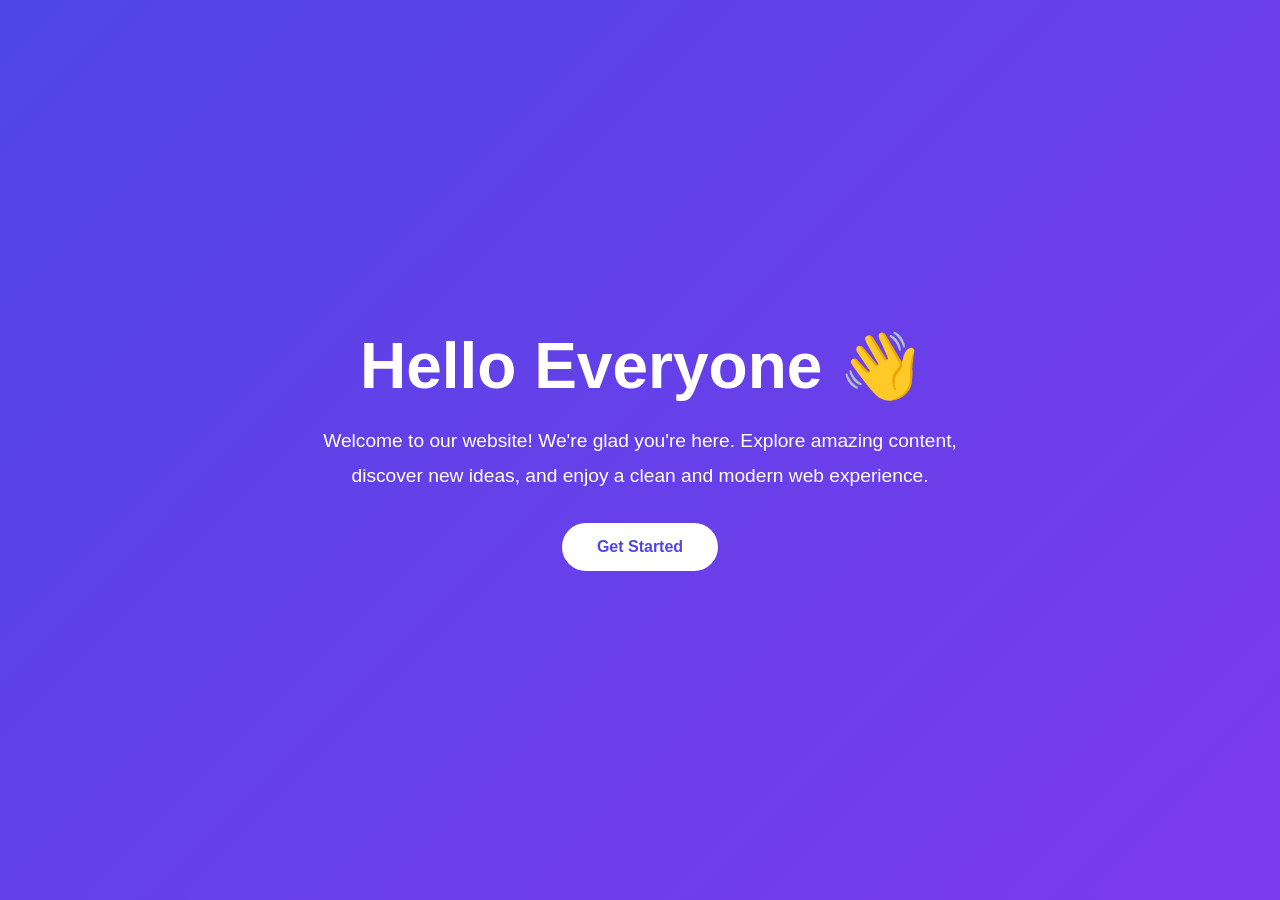
<file: index.html>
<!DOCTYPE html>
<html lang="en">
<head>
    <meta charset="UTF-8">
    <meta name="viewport" content="width=device-width, initial-scale=1.0">
    <title>Hello Everyone</title>

    <style>
        *{
            margin:0;
            padding:0;
            box-sizing:border-box;
            font-family:Arial, Helvetica, sans-serif;
        }

        body{
            background:linear-gradient(135deg,#4f46e5,#7c3aed);
            color:white;
        }

        .hero{
            height:100vh;
            display:flex;
            justify-content:center;
            align-items:center;
            text-align:center;
            padding:20px;
        }

        .content{
            max-width:700px;
        }

        h1{
            font-size:4rem;
            margin-bottom:20px;
        }

        p{
            font-size:1.2rem;
            line-height:1.8;
            margin-bottom:30px;
        }

        .btn{
            display:inline-block;
            padding:15px 35px;
            background:white;
            color:#4f46e5;
            text-decoration:none;
            border-radius:50px;
            font-weight:bold;
            transition:.3s;
        }

        .btn:hover{
            background:#f1f1f1;
            transform:translateY(-3px);
        }
    </style>
</head>
<body>

    <section class="hero">
        <div class="content">
            <h1>Hello Everyone 👋</h1>

            <p>
                Welcome to our website! We're glad you're here.
                Explore amazing content, discover new ideas, and enjoy
                a clean and modern web experience.
            </p>

            <a href="./CSS Animation/index.html" class="btn">Get Started</a>
        </div>
    </section>

</body>
</html>
</file>
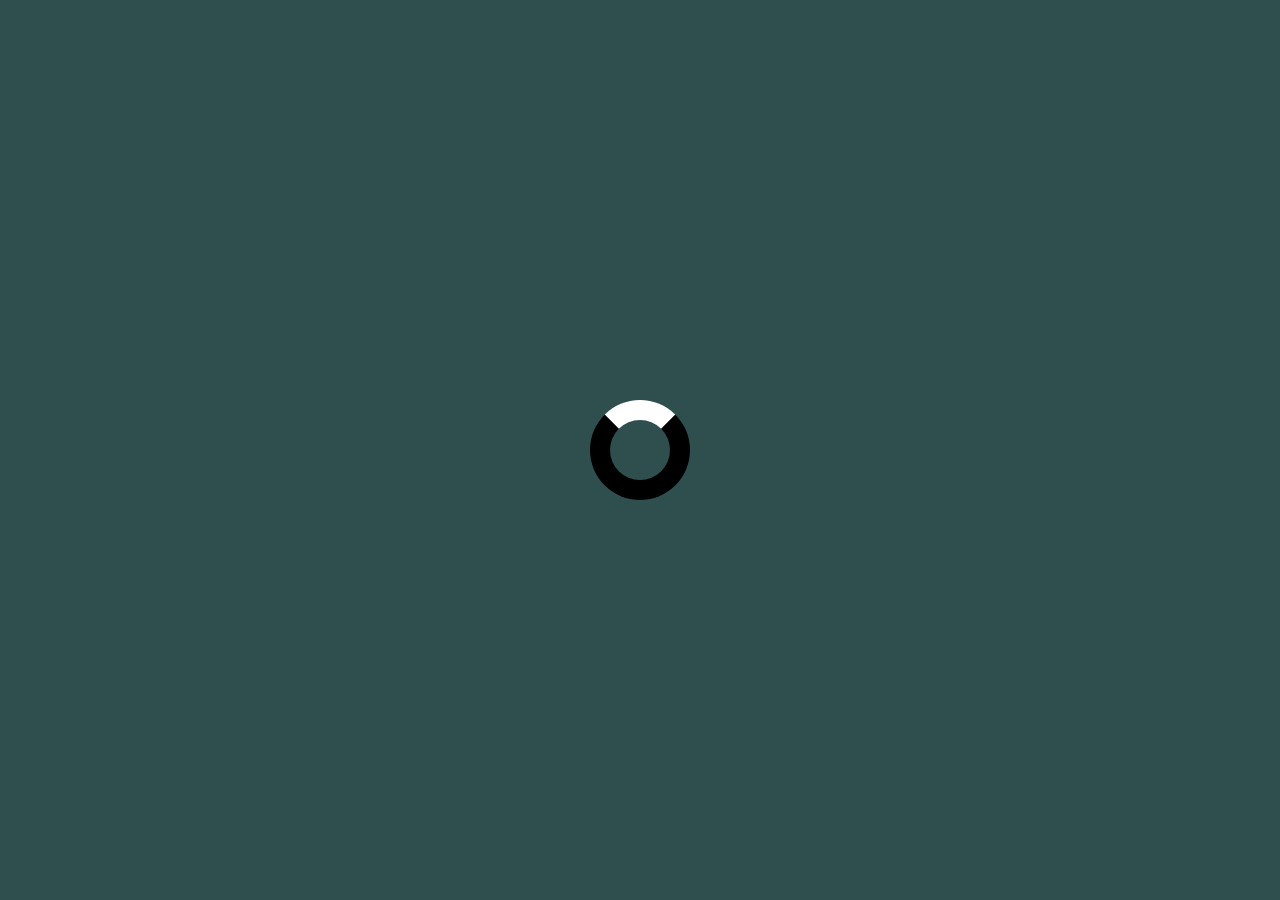
<file: CSS Animation/index.html>
<!DOCTYPE html>
<html lang="en">

<head>
    <meta charset="UTF-8">
    <meta name="viewport" content="width=device-width, initial-scale=1.0">
    <title>CSS Animation & Media Query</title>
    <link rel="stylesheet" href="style.css">
</head>

<body>
    <main>
        <!-- <div class="box"></div> -->
            <div class="load-child"></div>
    </main>
</body>

</html>
</file>
<file: CSS Animation/style.css>
*{
    margin: 0;
    padding: 0;
    box-sizing: border-box;
    font-family: system-ui, -apple-system, BlinkMacSystemFont, 'Segoe UI', Roboto, Oxygen, Ubuntu, Cantarell, 'Open Sans', 'Helvetica Neue', sans-serif;
}

html, body{
    width: 100%;
    height: 100%;
}
main{
    width: 100%;
    height: 100%;
    background-color: darkslategrey;
    color: white;
    display: flex;
    justify-content: center;
    align-items: center;
}
.box{
    width: 100px;
    height: 100px;
    border: 2px solid black;
    background-color: lightcoral;
    border-radius: 20px;
    position: absolute;
    animation: loading 2s linear infinite;
}
.load-parent{
    border-radius: 50%;
    width: 200px;
    height: 200px;
    background-color: royalblue;
    border: 2px solid white;
    position: relative;
}
.load-child{
    width:100px;
    height:100px;
    border-radius:50%;
    /* border:20px solid rgba(255,255,255,.2); */
    border:20px solid rgba(0, 0, 0, 1);
    border-top-color:white;
    /* border-bottom-color:rgb(248, 2, 2); */
    background:transparent;
    position:absolute;
    top:50%;
    left:50%;
    transform:translate(-50%,-50%);
    animation:loading 1s linear infinite;
}
@keyframes loading {
    0%{
        transform: translate(-50%, -50%) rotate(0);
    }
    50%{
        transform: translate(-50%, -50%) rotate(180deg);
        border-right-color: white;
        /* rotate: 360deg; */
    }
    100%{
        transform: translate(-50%, -50%) rotate(360deg);
        border-right-color: none;
        /* rotate: 360deg; */
    }
}
@keyframes move {
    0%{
        top: 0;
        left: 0;
        /* transform: rotate(0deg); */
    }
    25%{
        top: 0;
        left: 90%;
        /* transform: rotate(720deg); */
    }
    50%{
        top: 80%;
        left: 90%;
    }
    75%{
        top: 80%;
        left: 0%;
    }
    100%{
        top: 0%;
        left: 0%;
    }
}
</file>
